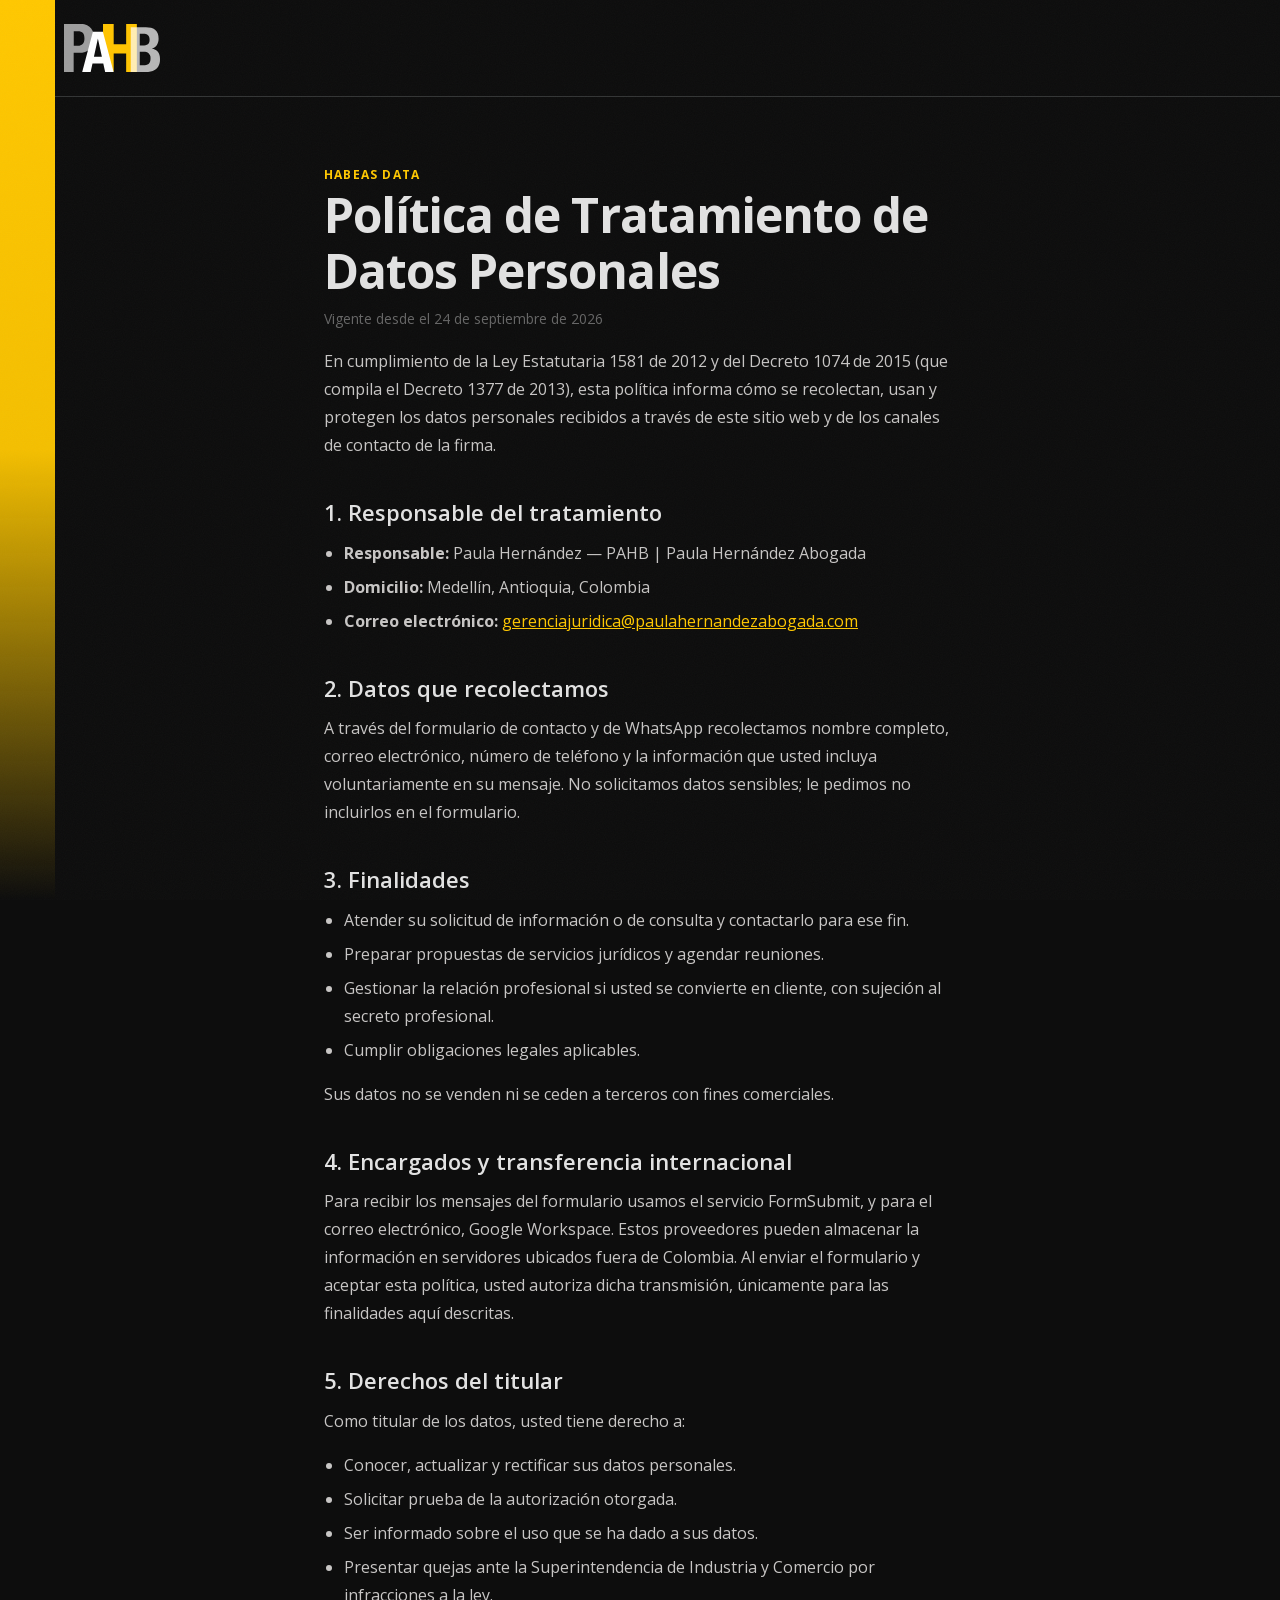
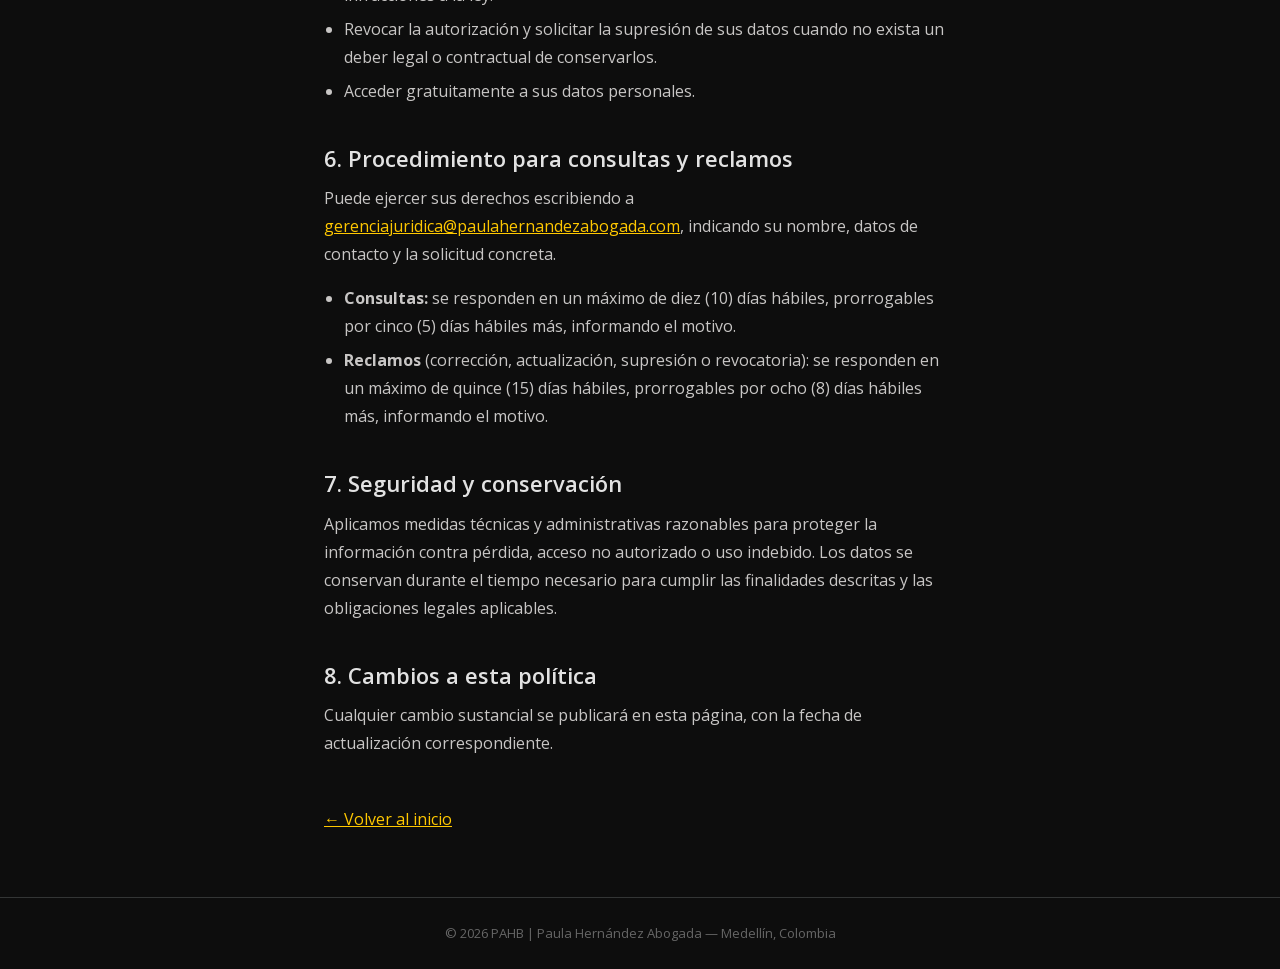
<file: politica-de-privacidad.html>
<!DOCTYPE html>
<html lang="es" dir="ltr">
<head>
  <meta charset="UTF-8">
  <meta name="viewport" content="width=device-width, initial-scale=1.0">
  <title>Política de Tratamiento de Datos Personales | PAHB</title>
  <meta name="description" content="Política de tratamiento de datos personales de PAHB | Paula Hernández Abogada, conforme a la Ley 1581 de 2012.">
  <meta name="robots" content="index, follow">
  <link rel="canonical" href="https://pahbabogada.com/politica-de-privacidad.html">
  <link rel="icon" type="image/png" href="img/favicon.png">
  <link rel="preload" href="fonts/open-sans-latin.woff2" as="font" type="font/woff2" crossorigin>
  <link rel="stylesheet" href="styles.css?v=20260924c">
</head>
<body class="noise page-simple">
  <header class="page-simple__header">
    <div class="container">
      <a href="/" aria-label="PAHB — Inicio"><img src="img/Logo_dark-no_legal.svg" alt="PAHB Logo" width="160" height="48"></a>
    </div>
  </header>

  <main>
    <article class="container legal">
      <span class="eyebrow">Habeas data</span>
      <h1>Política de Tratamiento de Datos Personales</h1>
      <p class="legal__meta">Vigente desde el 24 de septiembre de 2026</p>

      <p>En cumplimiento de la Ley Estatutaria 1581 de 2012 y del Decreto 1074 de 2015 (que compila el Decreto 1377 de 2013), esta política informa cómo se recolectan, usan y protegen los datos personales recibidos a través de este sitio web y de los canales de contacto de la firma.</p>

      <h2>1. Responsable del tratamiento</h2>
      <ul>
        <li><strong>Responsable:</strong> Paula Hernández — PAHB | Paula Hernández Abogada</li>
        <li><strong>Domicilio:</strong> Medellín, Antioquia, Colombia</li>
        <li><strong>Correo electrónico:</strong> <a href="mailto:gerenciajuridica@paulahernandezabogada.com">gerenciajuridica@paulahernandezabogada.com</a></li>
      </ul>

      <h2>2. Datos que recolectamos</h2>
      <p>A través del formulario de contacto y de WhatsApp recolectamos nombre completo, correo electrónico, número de teléfono y la información que usted incluya voluntariamente en su mensaje. No solicitamos datos sensibles; le pedimos no incluirlos en el formulario.</p>

      <h2>3. Finalidades</h2>
      <ul>
        <li>Atender su solicitud de información o de consulta y contactarlo para ese fin.</li>
        <li>Preparar propuestas de servicios jurídicos y agendar reuniones.</li>
        <li>Gestionar la relación profesional si usted se convierte en cliente, con sujeción al secreto profesional.</li>
        <li>Cumplir obligaciones legales aplicables.</li>
      </ul>
      <p>Sus datos no se venden ni se ceden a terceros con fines comerciales.</p>

      <h2>4. Encargados y transferencia internacional</h2>
      <p>Para recibir los mensajes del formulario usamos el servicio FormSubmit, y para el correo electrónico, Google Workspace. Estos proveedores pueden almacenar la información en servidores ubicados fuera de Colombia. Al enviar el formulario y aceptar esta política, usted autoriza dicha transmisión, únicamente para las finalidades aquí descritas.</p>

      <h2>5. Derechos del titular</h2>
      <p>Como titular de los datos, usted tiene derecho a:</p>
      <ul>
        <li>Conocer, actualizar y rectificar sus datos personales.</li>
        <li>Solicitar prueba de la autorización otorgada.</li>
        <li>Ser informado sobre el uso que se ha dado a sus datos.</li>
        <li>Presentar quejas ante la Superintendencia de Industria y Comercio por infracciones a la ley.</li>
        <li>Revocar la autorización y solicitar la supresión de sus datos cuando no exista un deber legal o contractual de conservarlos.</li>
        <li>Acceder gratuitamente a sus datos personales.</li>
      </ul>

      <h2>6. Procedimiento para consultas y reclamos</h2>
      <p>Puede ejercer sus derechos escribiendo a <a href="mailto:gerenciajuridica@paulahernandezabogada.com">gerenciajuridica@paulahernandezabogada.com</a>, indicando su nombre, datos de contacto y la solicitud concreta.</p>
      <ul>
        <li><strong>Consultas:</strong> se responden en un máximo de diez (10) días hábiles, prorrogables por cinco (5) días hábiles más, informando el motivo.</li>
        <li><strong>Reclamos</strong> (corrección, actualización, supresión o revocatoria): se responden en un máximo de quince (15) días hábiles, prorrogables por ocho (8) días hábiles más, informando el motivo.</li>
      </ul>

      <h2>7. Seguridad y conservación</h2>
      <p>Aplicamos medidas técnicas y administrativas razonables para proteger la información contra pérdida, acceso no autorizado o uso indebido. Los datos se conservan durante el tiempo necesario para cumplir las finalidades descritas y las obligaciones legales aplicables.</p>

      <h2>8. Cambios a esta política</h2>
      <p>Cualquier cambio sustancial se publicará en esta página, con la fecha de actualización correspondiente.</p>

      <p style="margin-top:48px;"><a href="/">← Volver al inicio</a></p>
    </article>
  </main>

  <footer class="footer__bottom">
    <p>&copy; 2026 PAHB | Paula Hernández Abogada — Medellín, Colombia</p>
  </footer>
</body>
</html>
</file>
<file: styles.css>
/* ============================================
   PAHB — Justice & Precision Design System
   ============================================ */

/* Open Sans autoalojada (variable 400–700, subconjunto latin: cubre español).
   Se precarga desde el <head>; sin @import para no bloquear el render. */
@font-face {
  font-family: 'Open Sans';
  font-style: normal;
  font-weight: 400 700;
  font-display: swap;
  src: url('fonts/open-sans-latin.woff2') format('woff2');
  unicode-range: U+0000-00FF, U+0131, U+0152-0153, U+02BB-02BC, U+02C6, U+02DA, U+02DC, U+0304, U+0308, U+0329, U+2000-206F, U+20AC, U+2122, U+2191, U+2193, U+2212, U+2215, U+FEFF, U+FFFD;
}

/* --- Design Tokens --- */
:root {
  --surface: #121414;
  --surface-dim: #121414;
  --surface-bright: #37393a;
  --surface-container-lowest: #0c0f0f;
  --surface-container-low: #1a1c1c;
  --surface-container: #1e2020;
  --surface-container-high: #282a2b;
  --surface-container-highest: #333535;
  --surface-charcoal: #0D0D0D;
  --surface-variant: #333535;
  --on-surface: #e2e2e2;
  --on-surface-variant: #d2c5ab;
  --inverse-surface: #e2e2e2;
  --inverse-on-surface: #2f3131;
  --outline: #9b9078;
  --outline-variant: #4f4632;
  --surface-tint: #f4bf00;
  --border-gold-mute: #806400;
  --text-placeholder: #666666;
  --primary: #ffeabb;
  --on-primary: #3e2e00;
  --primary-container: #ffc800;
  --on-primary-container: #6e5500;
  --inverse-primary: #755b00;
  --primary-fixed: #ffdf92;
  --primary-fixed-dim: #f4bf00;
  --secondary: #c8c6c5;
  --on-secondary: #313030;
  --secondary-container: #474746;
  --on-secondary-container: #b7b5b4;
  --tertiary: #eeebeb;
  --on-tertiary: #303030;
  --tertiary-container: #d1cfcf;
  --on-tertiary-container: #595858;
  --error: #ffb4ab;
  --on-error: #690005;
  --error-container: #93000a;
  --on-error-container: #ffdad6;
  --background: #121414;
  --on-background: #e2e2e2;
  --unit: 8px;
  --container-max: 1280px;
  --gutter: 24px;
  --margin-mobile: 16px;
  --margin-desktop: 64px;
  --rounded-sm: 0.125rem;
  --rounded: 0.25rem;
  --rounded-md: 0.375rem;
  --rounded-lg: 0.5rem;
  --rounded-xl: 0.75rem;
  --rounded-full: 9999px;
  --nav-height: 72px;
}

/* --- Reset & Base --- */
*, *::before, *::after { box-sizing: border-box; margin: 0; padding: 0; }

html {
  scroll-behavior: smooth;
  scroll-padding-top: var(--nav-height);
  font-size: 16px;
  -webkit-font-smoothing: antialiased;
  -moz-osx-font-smoothing: grayscale;
  /* overflow-x: hidden; */
}

body {
  font-family: 'Open Sans', sans-serif;
  font-weight: 400;
  line-height: 1.6;
  color: var(--on-surface);
  background-color: var(--surface-charcoal);
  /* overflow-x: hidden; */
}

img, video { display: block; max-width: 100%; }
a { color: inherit; text-decoration: none; }
ul, ol { list-style: none; }
button { font: inherit; cursor: pointer; border: none; background: none; color: inherit; }

/* --- Typography --- */
.eyebrow {
  font-family: 'Open Sans', sans-serif;
  font-size: 12px;
  font-weight: 700;
  letter-spacing: 0.1em;
  text-transform: uppercase;
  color: var(--primary-container);
  margin-bottom: 12px;
}

h1, h2, h3, h4 { font-family: 'Open Sans', sans-serif; color: var(--on-surface); line-height: 1.2; }

h1 { font-size: 36px; font-weight: 700; }
h2 { font-size: 32px; font-weight: 600; line-height: 1.25; margin-bottom: 24px; }
h3 { font-size: 24px; font-weight: 600; line-height: 1.33; margin-bottom: 16px; }
h4 { font-size: 18px; font-weight: 600; }

p { font-size: 16px; line-height: 1.75; color: var(--secondary); margin-bottom: 16px; }
p:last-child { margin-bottom: 0; }

@media (min-width: 971px) {
  h1 { font-size: 48px; letter-spacing: -0.02em; line-height: 56px; }
  h2 { font-size: 36px; }
  h3 { font-size: 28px; }
}

/* --- Layout --- */
.container {
  width: 100%;
  max-width: var(--container-max);
  margin: 0 auto;
  padding: 0 var(--margin-mobile);
}

@media (min-width: 971px) {
  .container { padding: 0 var(--margin-desktop); }
}

section {
  padding: 80px 0;
  position: relative;
}

@media (min-width: 971px) {
  section { padding: 120px 0; }
}

/* --- Gold Sidebar (Desktop) --- */
@media (min-width: 971px) {
  body::before {
    content: '';
    position: fixed;
    left: 0; top: 0; bottom: 0;
    width: 55px;
    background: linear-gradient(to bottom, var(--primary-container), var(--primary-fixed-dim), transparent);
    z-index: 1001;
  }
}

/* ============================================
   NAVIGATION
   ============================================ */
.nav {
  position: fixed;
  top: 0; left: 0; right: 0;
  height: var(--nav-height);
  z-index: 1000;
  backdrop-filter: blur(16px);
  -webkit-backdrop-filter: blur(16px);
  border-bottom: 1px solid rgba(255, 200, 0, 0.08);
  transition: transform 0.35s ease;
  display: flex;
  align-items: center;
}

.nav--hidden { transform: translateY(-100%); }

.nav__inner {
  display: flex;
  align-items: center;
  justify-content: space-between;
  width: 100%;
  max-width: var(--container-max);
  margin: 0 auto;
  padding: 0 var(--margin-mobile);
}

@media (min-width: 971px) {
  .nav__inner { padding: 0 var(--margin-desktop); }
}

.nav__logo img { height: 36px; width: auto; }

.nav__links {
  display: none;
  gap: 32px;
  align-items: center;
}

.nav__links a {
  font-family: 'Open Sans', sans-serif;
  font-size: 14px;
  font-weight: 500;
  letter-spacing: 0.02em;
  color: var(--secondary);
  text-shadow: 0 0 5px #00000052;
  transition: color 0.3s;
  position: relative;
}

.nav__links a::after {
  content: '';
  position: absolute;
  bottom: -4px; left: 0;
  width: 0; height: 2px;
  background: var(--primary-container);
  transition: width 0.3s;
}

.nav__links a:hover,
.nav__links a.active { color: var(--primary-container); }
.nav__links a:hover::after,
.nav__links a.active::after { width: 100%; }

@media (min-width: 971px) {
  .nav__links { display: flex; }
}

/* Hamburger */
.hamburger {
  display: flex;
  flex-direction: column;
  gap: 6px;
  width: 28px;
  padding: 4px 0;
  z-index: 1002;
}

.hamburger span {
  display: block;
  height: 3px;
  width: 100%;
  background: var(--on-surface);
  border-radius: 2px;
  transition: transform 0.3s, opacity 0.3s;
  transform-origin: center;
}

.hamburger.active span:nth-child(1) { transform: translateY(11px) rotate(45deg); }
.hamburger.active span:nth-child(2) { opacity: 0; transform: scaleX(0); }
.hamburger.active span:nth-child(3) { transform: translateY(-7px) rotate(-45deg); }

@media (min-width: 971px) {
  .hamburger { display: none; }
}

/* Mobile Menu */
.mobile-menu {
  position: fixed;
  inset: 0;
  z-index: 999;
  background: rgba(12, 15, 15, 0.92);
  backdrop-filter: blur(20px);
  -webkit-backdrop-filter: blur(20px);
  display: flex;
  flex-direction: column;
  align-items: center;
  justify-content: center;
  gap: 40px;
  opacity: 0;
  pointer-events: none;
  transition: opacity 0.4s;
}

.mobile-menu.active {
  opacity: 1;
  pointer-events: all;
}

.mobile-menu a {
  font-family: 'Open Sans', sans-serif;
  font-size: 28px;
  font-weight: 600;
  color: var(--on-surface);
  transition: color 0.3s;
}

.mobile-menu a:hover { color: var(--primary-container); }

/* ============================================
   HERO
   ============================================ */
.hero {
  position: relative;
  height: 100vh;
  min-height: 500px;
  display: flex;
  align-items: center;
  justify-content: center;
  overflow: hidden;
  padding: 0;
}

.hero::after {
  content: '';
  position: absolute;
  bottom: 0;
  width: 100%;
  height: 50%;
  background: linear-gradient(to top, var(--surface-charcoal), transparent);
  pointer-events: none;
}

.hero__video {
  position: absolute;
  inset: 0;
  width: 100%;
  height: 100%;
  object-fit: cover;
}

.hero__overlay {
  position: absolute;
  inset: 0;
  background: linear-gradient(
    180deg,
    rgba(13,13,13,0.3) 0%,
    rgba(13,13,13,0.55) 50%,
    rgba(13,13,13,0.95) 100%
  );
}

.hero__content {
    position: relative;    
    z-index: 2;
    padding: 0 var(--margin-mobile);
    max-width: 900px;
}

@media (min-width: 971px) {
  
  .hero__content {
    display: flex;
    flex-direction: row-reverse;
      align-items: center;
    justify-content: space-between;
    gap: 40px;}
}

.hero__logo {
  width: 60%;
  height: auto;
  margin-block: 30px;
  animation: fadeDown 1s ease 0.3s both;
}

@media (min-width: 971px) {
  .hero__logo { width: 340px; 
  margin-bottom: 0px;}
}
.hero__intro {
  display: flex;
  flex-direction: column;
  gap: 24px;
  align-items: left;
  justify-content: left;
}
.hero__title {
  margin-bottom: 20px;
}

.hero__kicker {
  display: block;
  font-size: 12px;
  font-weight: 700;
  letter-spacing: 0.1em;
  text-transform: uppercase;
  color: var(--primary-container);
  margin-bottom: 12px;
}

.hero__subtitle {
  font-size: 16px;
  color: var(--secondary);
  max-width: 600px;
}

@media (min-width: 971px) {
  .hero__subtitle { font-size: 18px; }
}

.hero__cta { align-self: center; }
@media (min-width: 971px) {
  .hero__cta { align-self: flex-start; }}


.hero__scroll {
  position: absolute;
  bottom: 32px;
  left: 50%;
  transform: translateX(-50%);
  z-index: 2;
  animation: bounce 2s ease infinite 2s;
}

.hero__scroll svg { width: 28px; height: 28px; stroke: var(--primary-container); }

/* ============================================
   BUTTONS
   ============================================ */
.btn {
  display: inline-flex;
  align-items: center;
  gap: 8px;
  font-family: 'Open Sans', sans-serif;
  font-weight: 700;
  font-size: 14px;
  letter-spacing: 0.04em;
  padding: 14px 32px;
  border-radius: var(--rounded);
  transition: all 0.3s ease;
  cursor: pointer;
}

.btn--primary {
  background: var(--primary-container);
  color: #000;
}

.btn--primary:hover {
  background: var(--primary-fixed-dim);
  box-shadow: 0 0 24px rgba(255, 200, 0, 0.25);
}

.btn--secondary {
  background: transparent;
  border: 1px solid var(--primary-container);
  color: var(--on-surface);
}

.btn--secondary:hover {
  background: rgba(255, 200, 0, 0.08);
}

.btn--tertiary {
  background: color-mix(in srgb, var(--on-tertiary) 30%, transparent);
  border: 1px solid var(--primary-container);
  color: var(--primary-container) !important;
  transition: background 0.6s ease;
}

.btn--tertiary:hover {
  background: rgba(255, 200, 0, 0.08);
}

.nav__links a.btn--tertiary::after,
.nav__links a.btn--tertiary:hover::after { width: 0 !important; }

/* ============================================
   ABOUT SECTION
   ============================================ */
.about { background: var(--surface-charcoal); }

.about__intro { max-width: 720px; margin-bottom: 64px; }

.about__grid {
  display: grid;
  grid-template-columns: 1fr;
  gap: 20px;
}

@media (min-width: 600px) {
  .about__grid { grid-template-columns: repeat(2, 1fr); }
}

@media (min-width: 971px) {
  .about__grid { grid-template-columns: repeat(3, 1fr); }
}

/* --- Cards --- */
.card {
  background: var(--surface-container-low);
  border: 1px solid var(--surface-container-highest);
  border-radius: var(--rounded-lg);
  padding: 32px 24px;
  transition: border-color 0.3s, box-shadow 0.3s, translate 0.5s ease-in-out;
}

.card:hover {
  border-color: var(--primary-container);
  box-shadow: 0 0 20px rgba(255, 200, 0, 0.08);
  translate: 0 -5px;
}

.card__icon {
  width: 70px;
  height: 70px;
  margin-bottom: 20px;
  color: var(--primary-container);
}

.card__title {
  font-family: 'Open Sans', sans-serif;
  font-size: 16px;
  font-weight: 700;
  margin-bottom: 12px;
  color: var(--on-surface);
}

.card__text {
  font-size: 14px;
  line-height: 1.7;
  color: var(--on-surface-variant);
  margin-bottom: 0;
}

/* ============================================
   ASESORIA SECTION
   ============================================ */
.asesoria {
  background: var(--surface-container-lowest);
  overflow-x: hidden; 
}

.asesoria__services {
  margin-bottom: 80px;
}

.gold-list {
  display: flex;
  flex-direction: column;
  gap: 16px;
  margin-top: 24px;
}

.gold-list li {
  display: flex;
  align-items: flex-start;
  gap: 12px;
  font-size: 15px;
  line-height: 1.7;
  color: var(--secondary);
}

.gold-list li::before {
      content: '';
    flex-shrink: 0;
    width: 8px;
    height: 8px;
    margin-top: 9px;
    background: var(--primary-container);
    border-radius: 1px;
}

/* Modalidades */
.modalidades__grid {
  display: grid;
  grid-template-columns: 1fr;
  gap: 20px;
  margin-top: 32px;
}

@media (min-width: 600px) {
  .modalidades__grid { grid-template-columns: repeat(2, 1fr); }
}

@media (min-width: 971px) {
  .modalidades__grid { grid-template-columns: repeat(3, 1fr); }
}

.modalidad-card {
  background: var(--surface-container);
  border: 1px solid var(--surface-container-highest);
  border-radius: 6px 6px 0 0;
  padding: 28px 24px;
  border-bottom: 3px solid var(--primary-container);
  transition: box-shadow 0.3s, translate 0.3s ease-in-out;
}

.modalidad-card:hover {
  box-shadow: 0 0 20px rgba(255, 200, 0, 0.06);
  translate: 0 -5px;
}

.modalidad-card h4 { margin-bottom: 12px; color: var(--primary); }
.modalidad-card p { font-size: 14px; color: var(--on-surface-variant); }

/* Contact channels */
.channels { margin-top: 32px; }
.channels li {
  display: flex;
  align-items: flex-start;
  gap: 12px;
  font-size: 15px;
  color: var(--secondary);
  line-height: 1.7;
  margin-bottom: 12px;
}
.channels li::before {
  content: '→';
  color: var(--primary-container);
  font-weight: 700;
  flex-shrink: 0;
}

/* ============================================
   SERVICIOS SECTION
   ============================================ */
.servicios { background: var(--surface); }

.servicios__grid {
  display: grid;
  grid-template-columns: 1fr;
  gap: 20px;
  margin-top: 40px;
}

@media (min-width: 971px) {
  .servicios__grid { grid-template-columns: repeat(2, 1fr); }
}

/* Accordion */
.accordion {
  background: var(--surface-container-low);
  border: 1px solid var(--surface-container-highest);
  border-radius: var(--rounded-lg);
  overflow: hidden;
  transition: border-color 0.3s;
}

.accordion:hover,
.accordion.open { border-color: var(--border-gold-mute); }

.accordion__header {
  display: flex;
  align-items: center;
  gap: 16px;
  padding: 24px;
  cursor: pointer;
  width: 100%;
  text-align: left;
}

.accordion__number {
    flex-shrink: 0;
    width: 75px;
    height: 75px;
    display: flex;
    align-items: center;
    justify-content: center;
    background: rgba(255, 200, 0, 0.1);
    border-radius: var(--rounded);
    font-family: 'Open Sans', sans-serif;
    font-weight: 700;
    font-size: 36px;
    color: var(--primary-container);
}

.accordion__title {
  flex: 1;
  font-family: 'Open Sans', sans-serif;
  font-size: 16px;
  font-weight: 600;
  color: var(--on-surface);
}

.accordion__chevron {
  flex-shrink: 0;
  width: 20px;
  height: 20px;
  color: var(--primary-container);
  transition: transform 0.3s;
}

.accordion.open .accordion__chevron { transform: rotate(180deg); }

.accordion__body {
  max-height: 0;
  overflow: hidden;
  transition: max-height 0.4s ease;
}

.accordion.open .accordion__body { max-height: 600px; }

.accordion__content {
  padding: 0 24px 24px;
}

.accordion__content li {
  display: flex;
  align-items: flex-start;
  gap: 10px;
  font-size: 14px;
  line-height: 1.7;
  color: var(--on-surface-variant);
  margin-bottom: 10px;
}

.accordion__content li::before {
      content: '';
    flex-shrink: 0;
    width: 8px;
    height: 8px;
    margin-top: 9px;
    background: var(--primary-container);
    border-radius: 1px;
}

/* ============================================
   FOOTER / CONTACT
   ============================================ */
.footer {
  background: var(--surface-container-lowest);
  padding: 80px 0 0;
  border-top: 1px solid var(--surface-container-highest);
  overflow-x: clip;
}

.footer__grid {
  display: grid;
  grid-template-columns: 1fr;
  gap: 60px;
}

@media (min-width: 971px) {
  .footer__grid { grid-template-columns: 1fr 1fr; gap: 80px; }
}

.footer__info { display: flex; flex-direction: column; gap: 60px; }

.footer__logo img { height: 100px; width: auto; }

.footer__contact-item {
  display: flex;
  align-items: center;
  gap: 12px;
  font-size: 14px;
  color: var(--secondary);
  margin-bottom: 16px;
}

.footer__contact-item img,
.footer__contact-item svg {
  width: 20px;
  height: 20px;
  flex-shrink: 0;
  opacity: 0.7;
}

.footer__contact-item a { transition: color 0.3s; }
.footer__contact-item a:hover { color: var(--primary-container); }

.footer__social {
  display: flex;
  gap: 16px;
  margin-top: 8px;
}

.footer__social a {
  width: 40px; height: 40px;
  display: flex;
  align-items: center;
  justify-content: center;
  border: 1px solid var(--surface-container-highest);
  border-radius: var(--rounded);
  transition: border-color 0.3s, background 0.3s;
}

.footer__social a:hover {
  border-color: var(--primary-container);
  background: rgba(255, 200, 0, 0.08);
}

.footer__social a img { width: 18px; height: 18px; }

/* Form */
.form { display: flex; flex-direction: column; gap: 32px; }

.form__group {
  position: relative;
  border-bottom: 2px solid var(--surface-container-highest);
  transition: border-color 0.3s;
}

.form__group:focus-within { border-color: var(--primary-container); }

.form__input,
.form__textarea {
  width: 100%;
  background: transparent;
  border: none;
  outline: none;
  font-family: 'Open Sans', sans-serif;
  font-size: 16px;
  color: var(--on-surface);
  padding: 20px 0 8px;
}

.form__textarea {
  resize: none;
  min-height: 48px;
  overflow: hidden;
}

.form__label {
  position: absolute;
  left: 0;
  top: 20px;
  font-size: 14px;
  color: var(--text-placeholder);
  pointer-events: none;
  transition: all 0.3s;
}

.form__input:focus ~ .form__label,
.form__input:valid ~ .form__label,
.form__textarea:focus ~ .form__label,
.form__textarea:not(:placeholder-shown) ~ .form__label {
  top: 0;
  font-size: 11px;
  color: var(--primary-container);
  letter-spacing: 0.05em;
}

.form__submit { align-self: flex-start; }

.form__consent {
  display: flex;
  align-items: flex-start;
  gap: 10px;
  font-size: 13px;
  color: var(--secondary);
  cursor: pointer;
}
.form__consent input { margin-top: 3px; accent-color: var(--primary-container); flex-shrink: 0; }
.form__consent a,
.footer__bottom a { color: var(--primary-container); text-decoration: underline; }

/* Footer bottom */
.footer__bottom {
  margin-top: 60px;
  padding: 24px 0;
  border-top: 1px solid var(--surface-container-highest);
  text-align: center;
}

.footer__bottom p {
  font-size: 13px;
  color: var(--text-placeholder);
}

/* ============================================
   WHATSAPP WIDGET
   ============================================ */
.whatsapp {
  position: fixed;
  bottom: 24px;
  right: 24px;
  z-index: 900;
  width: 56px;
  height: 56px;
  border-radius: var(--rounded-full);
  display: flex;
  align-items: center;
  justify-content: center;
  box-shadow: 0 4px 16px color-mix(in srgb, var(--primary-container) 30%, transparent);
  transition: transform 0.3s, box-shadow 0.3s;
}

.whatsapp:hover {
  transform: scale(1.1);
  box-shadow: 0 6px 24px var(--primary-container);
}

.whatsapp img {
  width: 100%;
  height: 100%;
}

/* ============================================
   SCROLL ANIMATIONS — Pure CSS (scroll-driven)
   ============================================
   Uses animation-timeline: view() for Chromium 115+.
   Wrapped in @supports: unsupported browsers show
   content normally without animation.
   ============================================ */

@supports (animation-timeline: view()) {
  @keyframes scrollRevealUp {
    from { opacity: 0; transform: translateY(160px); }
  }

  @keyframes scrollRevealLeft {
    from { opacity: 0; transform: translateX(-60px); }
  }

  @keyframes scrollRevealRight {
    from { opacity: 0; transform: translateX(60px); }
  }

  .reveal {
    animation: scrollRevealUp ease both;
    animation-timeline: view();
    animation-range: entry 0% entry 80%;
  }

  .reveal--left {
    animation: scrollRevealLeft ease both;
    animation-timeline: view();
    animation-range: entry 0% entry 30%;
  }

  .reveal--right {
    animation: scrollRevealRight ease both;
    animation-timeline: view();
    animation-range: entry 0% entry 30%;
  }

  /* Stagger: even children start slightly later */
  .stagger > :nth-child(2),
  .stagger > :nth-child(4),
  .stagger > :nth-child(6) {
    animation-range: entry 5% entry 35%;
  }

  .stagger > :nth-child(3) { animation-range: entry 3% entry 33%; }
  .stagger > :nth-child(5) { animation-range: entry 6% entry 36%; }
}

/* Section divider line */
.divider {
  width: 60px;
  height: 3px;
  background: var(--primary-container);
  border-radius: 2px;
  margin-bottom: 24px;
}

/* ============================================
   KEYFRAMES (time-based — hero only)
   ============================================ */
@keyframes fadeDown {
  from { opacity: 0; transform: translateY(-20px); }
  to { opacity: 1; transform: translateY(0); }
}

@keyframes bounce {
  0%, 100% { transform: translateX(-50%) translateY(0); }
  50% { transform: translateX(-50%) translateY(10px); }
}

/* Subtle noise texture overlay */
.noise::after {
  content: '';
  position: fixed;
  inset: 0;
  pointer-events: none;
  z-index: 9999;
  opacity: 0.03;
  background-image: url("data:image/svg+xml,%3Csvg viewBox='0 0 256 256' xmlns='http://www.w3.org/2000/svg'%3E%3Cfilter id='n'%3E%3CfeTurbulence type='fractalNoise' baseFrequency='0.9' numOctaves='4' stitchTiles='stitch'/%3E%3C/filter%3E%3Crect width='100%25' height='100%25' filter='url(%23n)'/%3E%3C/svg%3E");
  background-repeat: repeat;
  background-size: 256px;
}

/* ============================================
   FORM STATUS
   ============================================ */
.form__status {
  padding: 16px;
  border-radius: var(--rounded);
  font-size: 14px;
  display: none;
}

.form__status--success {
  display: block;
  background: rgba(37, 211, 102, 0.1);
  border: 1px solid rgba(37, 211, 102, 0.3);
  color: #25D366;
}

.form__status--error {
  display: block;
  background: rgba(255, 180, 171, 0.1);
  border: 1px solid rgba(255, 180, 171, 0.3);
  color: var(--error);
}

input:-internal-autofill-selected {
  background: transparent;
  background-color: transparent !important;
  color: var(--on-surface);
  transition: color 0.5s ease, background-color 0.5s ease;
}

/* ============================================
   SEPARADOR — Frame animation sequence
   ============================================ */
.separador {
  height: 240px;
  width: 100vw;
  position: relative;
  left: 50%;
  transform: translateX(-50%);
  margin-bottom: 60px;
  overflow: hidden;
}

.separador__sticky {
  width: 100%;
  height: 100%;
}

#separador-canvas {
  display: block;
  width: 100%;
  height: 100%;
  transition: opacity 0.4s ease;
}

/* Fade-out al salir del viewport — scroll-driven */
@supports (animation-timeline: view()) {
  #separador-canvas {
    animation: sepFadeOut linear both;
    animation-timeline: view();
    animation-range: exit -20% exit 30%;
    transition: none;
  }

  @keyframes sepFadeOut {
    from { opacity: 1; }
    to   { opacity: 0; }
  }
}
/* ============================================
   PÁGINAS SIMPLES (404, política de datos)
   ============================================ */
.page-simple { min-height: 100vh; display: flex; flex-direction: column; }
.page-simple__header { padding: 24px 0; border-bottom: 1px solid var(--surface-container-highest); }
.page-simple__header img { height: 48px; width: auto; }
.page-simple main { flex: 1; padding: 64px 0; }
.page-simple .footer__bottom { margin-top: 0; }

.legal { max-width: 760px; }
.legal h1 { margin-bottom: 8px; }
.legal h2 { font-size: 22px; margin: 40px 0 12px; }
.legal ul { list-style: disc; padding-left: 20px; margin-bottom: 16px; }
.legal li { color: var(--secondary); line-height: 1.75; margin-bottom: 6px; }
.legal a { color: var(--primary-container); text-decoration: underline; overflow-wrap: anywhere; }
.legal__meta { font-size: 14px; color: var(--text-placeholder); }

.notfound { text-align: center; }
.notfound .btn { margin-top: 16px; }
</file>
